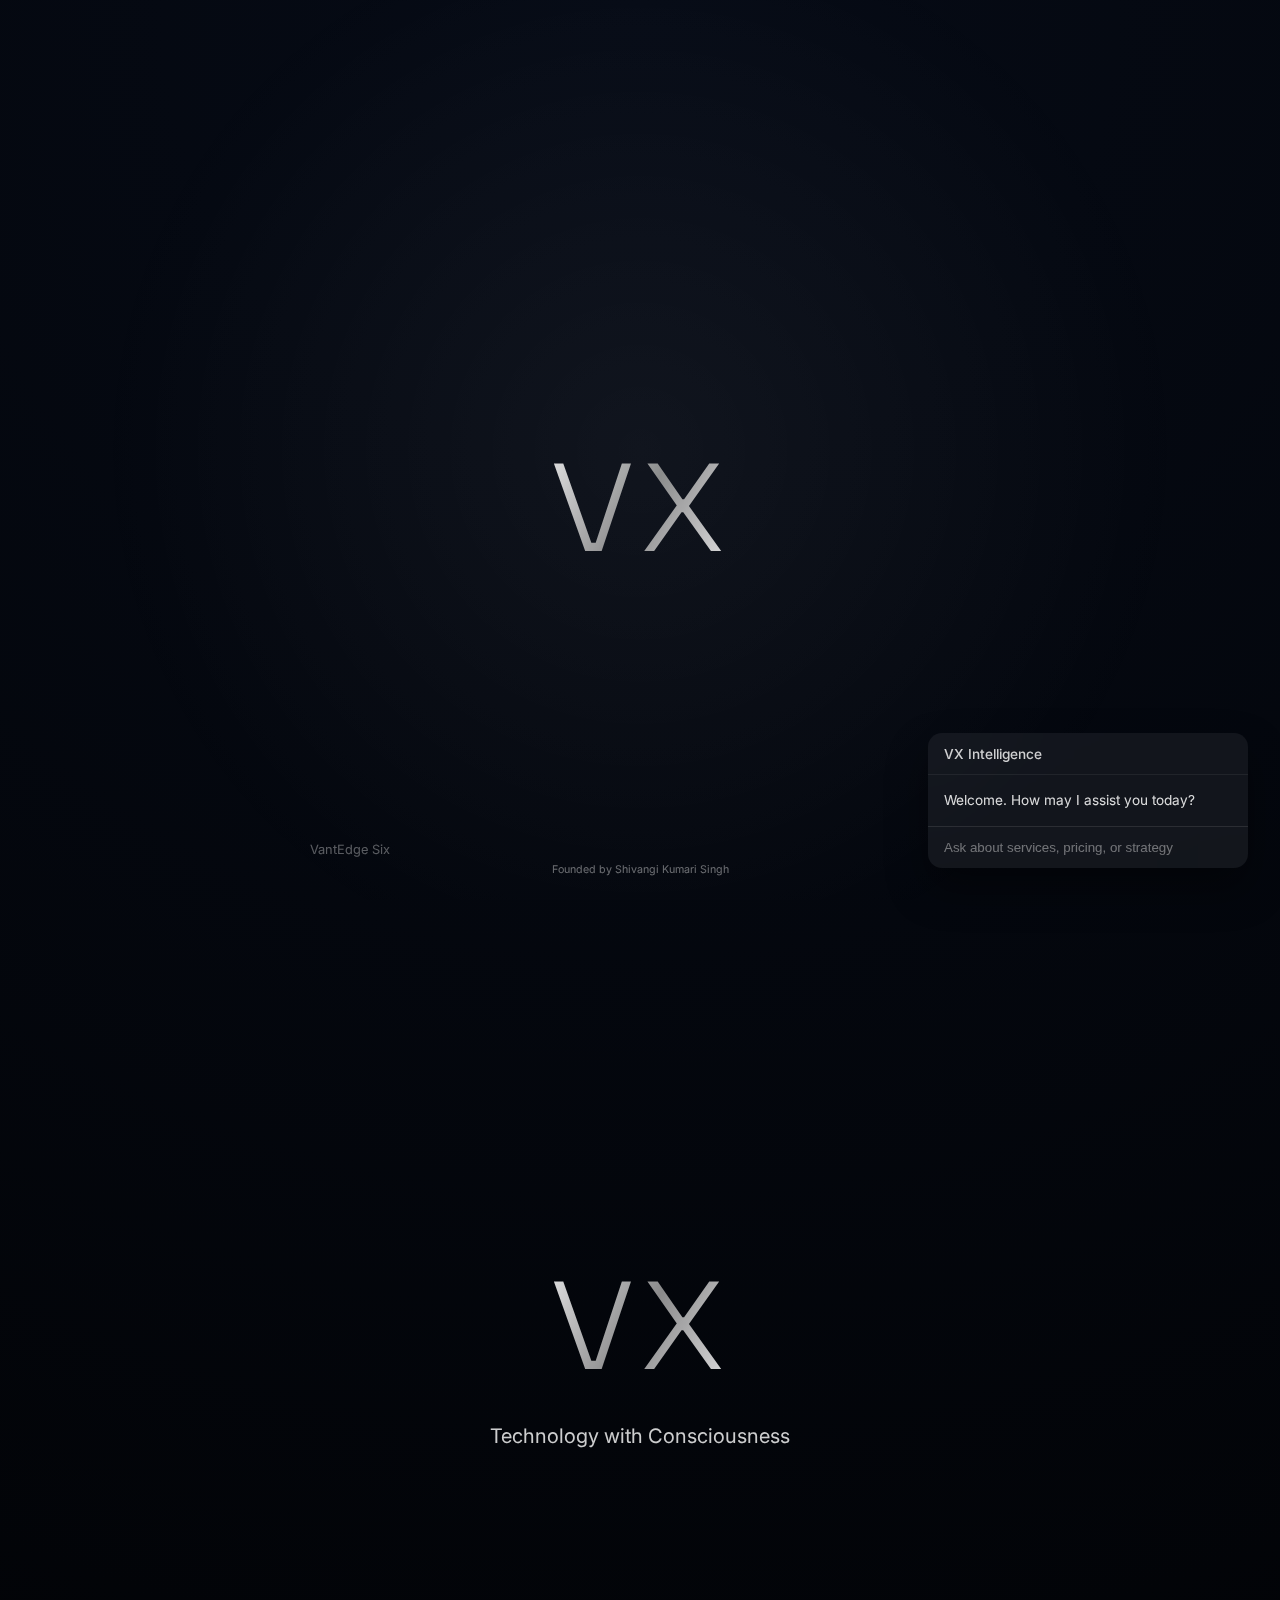
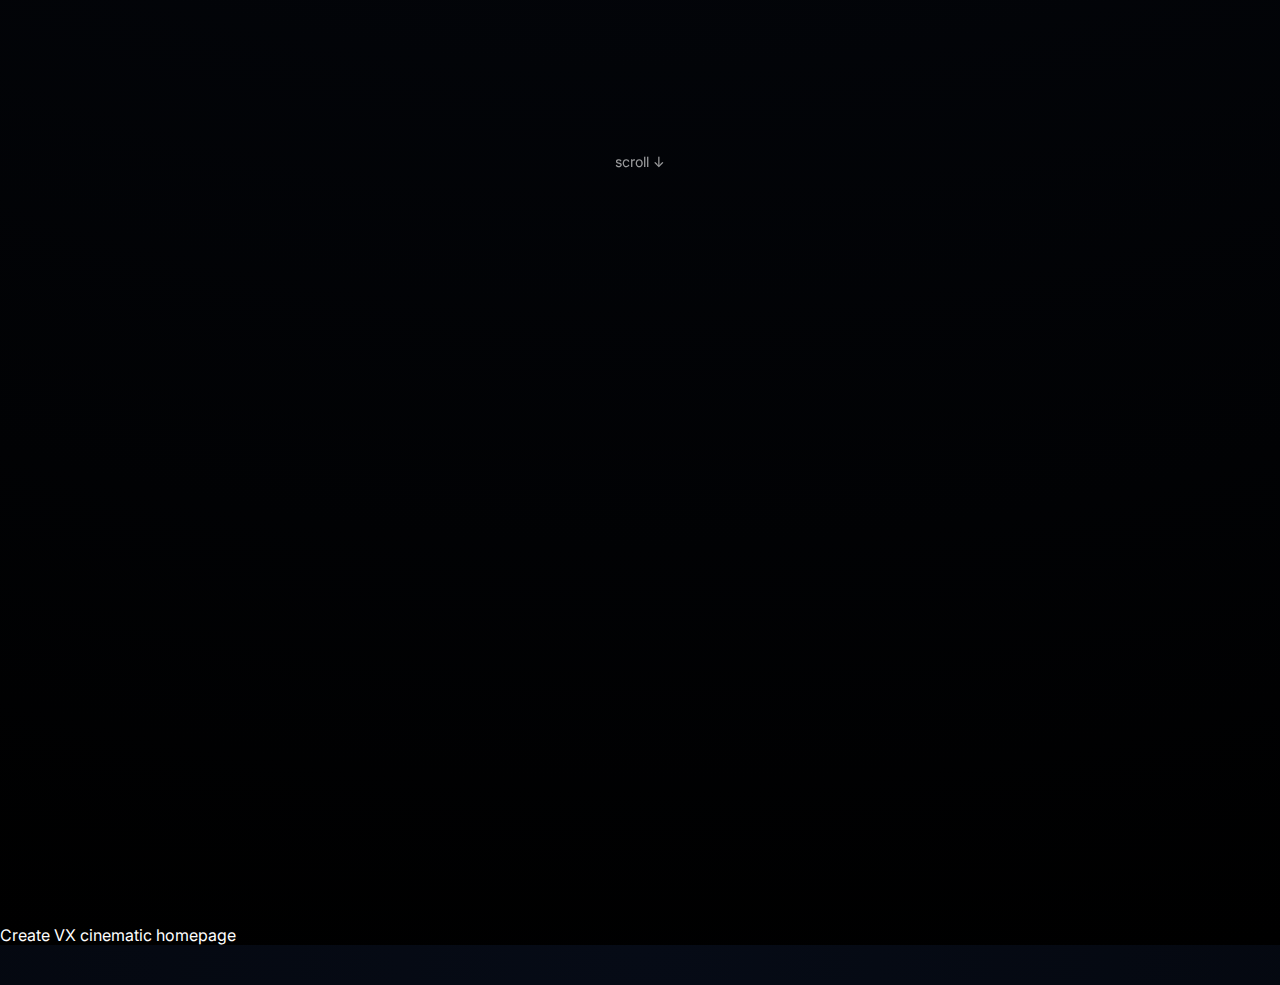
<file: index.html>
<!DOCTYPE html>
<html lang="en">
<head>
  <meta charset="UTF-8" />
  <meta name="viewport" content="width=device-width, initial-scale=1.0" />
  <title>VantEdge Six — Technology with Consciousness</title>
  <link rel="stylesheet" href="style.css" />
</head>
<body>

  <!-- CINEMATIC CONTAINER -->
  <main id="cinematic">

    <!-- SCENE 0: PRELOAD -->
    <section class="scene active" id="scene-0">
      <div class="vx-logo">VX</div>
    </section>

    <!-- SCENE 1: ENTRY -->
    <section class="scene" id="scene-1">
      <h1>Technology with consciousness</h1>
      <p>An enterprise designing intelligent systems for modern scale.</p>
      <span class="enter">Enter</span>
    </section>

    <!-- SCENE 2: PRINCIPLE -->
    <section class="scene" id="scene-2">
      <h2>The Principle</h2>
      <p>
        Technology should not be loud.<br />
        It should be aware.<br /><br />
        We design systems that think before they act.
      </p>
    </section>

    <!-- SCENE 3: DOMAINS -->
    <section class="scene" id="scene-3">
      <h2>Domains of Operation</h2>
      <ul>
        <li>Graphic Design Systems</li>
        <li>UI & UX Architecture</li>
        <li>Development & Engineering</li>
        <li>Virtual Event Management</li>
      </ul>
    </section>

    <!-- SCENE 4: INTELLIGENCE -->
    <section class="scene" id="scene-4">
      <h2>Intelligence Embedded</h2>
      <p>
        Artificial intelligence is not added as a feature.<br />
        It is integrated as a foundational layer.
      </p>
    </section>

    <!-- SCENE 5: SCALE -->
    <section class="scene" id="scene-5">
      <h2>Designed for Scale</h2>
      <ul>
        <li>Multilingual-ready infrastructure</li>
        <li>Global deployment logic</li>
        <li>Automation-first workflows</li>
        <li>Enterprise-grade system design</li>
      </ul>
    </section>

    <!-- SCENE 6: CONNECTION -->
    <section class="scene" id="scene-6">
      <h2>Initiate a Conversation</h2>
      <p>We collaborate with organizations focused on long-term value.</p>
      <p>Email · WhatsApp</p>
    </section>

    <!-- FOOTER -->
    <footer>
      <p>VantEdge Six</p>
      <small>Founded by Shivangi Kumari Singh</small>
    </footer>

 <!-- VX AI INTERFACE -->
<div id="vx-ai">
  <div class="ai-header">VX Intelligence</div>
  <div class="ai-body">
    <p class="ai-message">
      Welcome. How may I assist you today?
    </p>
  </div>
  <input
    type="text"
    placeholder="Ask about services, pricing, or strategy"
    class="ai-input"
  />
</div>
 </main>

  <script src="script.js"></script>
</body>
</html>
<!DOCTYPE html>
<html lang="en">
<head>
  <meta charset="UTF-8" />
  <title>VX — Technology with Consciousness</title>
  <meta name="viewport" content="width=device-width, initial-scale=1.0" />

  <!-- Google Fonts -->
  <link href="https://fonts.googleapis.com/css2?family=Sora:wght@300;400;600&family=Inter:wght@300;400&display=swap" rel="stylesheet">

  <style>
    body {
      margin: 0;
      background: radial-gradient(circle at top, #060b16, #000);
      color: #ffffff;
      font-family: 'Inter', sans-serif;
      overflow-x: hidden;
    }

    .hero {
      height: 100vh;
      display: flex;
      align-items: center;
      justify-content: center;
      flex-direction: column;
      text-align: center;
      position: relative;
    }

    .vx-logo {
      font-family: 'Sora', sans-serif;
      font-size: 120px;
      letter-spacing: 6px;
      color: #00f0ff;
      animation: breathe 6s ease-in-out infinite;
    }

    .tagline {
      margin-top: 20px;
      font-size: 20px;
      opacity: 0.8;
    }

    @keyframes breathe {
      0%, 100% { transform: scale(1); opacity: 0.8; }
      50% { transform: scale(1.04); opacity: 1; }
    }

    .scroll {
      position: absolute;
      bottom: 30px;
      font-size: 14px;
      opacity: 0.6;
      animation: float 2.5s infinite;
    }

    @keyframes float {
      0%, 100% { transform: translateY(0); }
      50% { transform: translateY(-10px); }
    }

    section {
      padding: 120px 10%;
    }

    h2 {
      font-family: 'Sora', sans-serif;
      font-size: 36px;
      margin-bottom: 20px;
    }

    p {
      max-width: 700px;
      line-height: 1.8;
      opacity: 0.85;
    }
  </style>
</head>

<body>

  <!-- HERO -->
  <div class="hero">
    <div class="vx-logo">VX</div>
    <div class="tagline">Technology with Consciousness</div>
    <div class="scroll">scroll ↓</div>
  </div>

  <!-- PHILOSOPHY -->
  <section>
    <h2>Why VX Exists</h2>
    <p>
      VX is not an agency. Not a platform. Not a tool.  
      It is an intelligence layer designed to operate businesses with awareness, precision, and purpose.
    </p>
  </section>

  <!-- SERVICES -->
  <section>
    <h2>What VX Does</h2>
    <p>
      Graphic Design · UI/UX · Engineering · Virtual Event Systems ·  
      Enterprise Intelligence · Global Operations
    </p>
  </section>

</body>
</html>
Create VX cinematic homepage
</file>
<file: style.css>
* {
  margin: 0;
  padding: 0;
  box-sizing: border-box;
}

body {
  background: #0b0b0d;
  color: #eaeaea;
  font-family: -apple-system, BlinkMacSystemFont, "Segoe UI", sans-serif;
  overflow: hidden;
}

#cinematic {
  height: 100vh;
  width: 100vw;
  position: relative;
}

.scene {
  position: absolute;
  inset: 0;
  display: flex;
  flex-direction: column;
  justify-content: center;
  align-items: center;
  text-align: center;
  opacity: 0;
  transition: opacity 1.6s cubic-bezier(0.22, 1, 0.36, 1);
  padding: 2rem;
}

.scene.active {
  opacity: 1;
}

h1 {
  font-size: 3rem;
  font-weight: 500;
  margin-bottom: 1rem;
}

h2 {
  font-size: 2rem;
  margin-bottom: 1rem;
}

p {
  max-width: 720px;
  line-height: 1.6;
  opacity: 0.85;
}

ul {
  list-style: none;
  margin-top: 1.5rem;
}

li {
  margin: 0.6rem 0;
  font-size: 1.1rem;
}

.enter {
  margin-top: 2rem;
  font-size: 0.9rem;
  letter-spacing: 2px;
  opacity: 0.7;
  cursor: pointer;
}

.vx-logo {
  font-size: 4.2rem;
  letter-spacing: 8px;
  font-weight: 300;
  opacity: 0.9;
  background: linear-gradient(
    120deg,
    #ffffff,
    #9a9a9a,
    #ffffff
  );
  -webkit-background-clip: text;
  -webkit-text-fill-color: transparent;
  animation: breathe 7s ease-in-out infinite;
}


@keyframes breathe {
  0%, 100% { opacity: 0.6; }
  50% { opacity: 0.9; }
}

footer {
  position: absolute;
  bottom: 1.5rem;
  width: 100%;
  text-align: center;
  font-size: 0.8rem;
  opacity: 0.4;
}

/* MOBILE */
@media (max-width: 768px) {
  h1 { font-size: 2rem; }
  h2 { font-size: 1.6rem; }
}
body::before {
  content: "";
  position: fixed;
  inset: 0;
  background:
    radial-gradient(
      circle at center,
      rgba(255,255,255,0.05),
      transparent 70%
    );
  pointer-events: none;
}
.scene * {
  animation: none;
}
#vx-ai {
  position: fixed;
  right: 2rem;
  bottom: 2rem;
  width: 320px;
  background: rgba(255, 255, 255, 0.06);
  backdrop-filter: blur(18px);
  border-radius: 14px;
  box-shadow: 0 20px 40px rgba(0,0,0,0.4);
  color: #fff;
  font-size: 0.85rem;
  display: flex;
  flex-direction: column;
}

.ai-header {
  padding: 0.8rem 1rem;
  font-weight: 500;
  opacity: 0.8;
  border-bottom: 1px solid rgba(255,255,255,0.08);
}

.ai-body {
  padding: 1rem;
  flex: 1;
}

.ai-message {
  opacity: 0.85;
  line-height: 1.4;
}

.ai-input {
  background: transparent;
  border: none;
  border-top: 1px solid rgba(255,255,255,0.1);
  padding: 0.8rem 1rem;
  color: #fff;
  outline: none;
}

.ai-input::placeholder {
  color: rgba(255,255,255,0.4);
}
/* =========================
   VX — Conscious Tech Style
   ========================= */

body {
  margin: 0;
  background: radial-gradient(circle at top, #060b16, #000);
  color: #ffffff;
  font-family: 'Inter', sans-serif;
  overflow-x: hidden;
}

/* HERO */
.hero {
  height: 100vh;
  display: flex;
  align-items: center;
  justify-content: center;
  flex-direction: column;
  text-align: center;
  position: relative;
}

.vx-logo {
  font-family: 'Sora', sans-serif;
  font-size: 120px;
  letter-spacing: 6px;
  color: #00f0ff;
  animation: breathe 6s ease-in-out infinite;
}

.tagline {
  margin-top: 20px;
  font-size: 20px;
  opacity: 0.85;
}

.scroll {
  position: absolute;
  bottom: 30px;
  font-size: 14px;
  opacity: 0.6;
  animation: float 2.5s infinite;
}

/* SECTIONS */
section {
  padding: 120px 10%;
}

h2 {
  font-family: 'Sora', sans-serif;
  font-size: 36px;
  margin-bottom: 20px;
}

p {
  max-width: 720px;
  line-height: 1.8;
  opacity: 0.85;
}

/* ANIMATIONS */
@keyframes breathe {
  0%, 100% { transform: scale(1); opacity: 0.8; }
  50% { transform: scale(1.04); opacity: 1; }
}

@keyframes float {
  0%, 100% { transform: translateY(0); }
  50% { transform: translateY(-10px); }
}
/* CINEMATIC SCROLL */
section {
  opacity: 0;
  transform: translateY(60px);
  transition: all 1.2s ease;
}

section.show {
  opacity: 1;
  transform: translateY(0);
}
/* VX LOGO ANIMATION */
.vx-logo {
/* =========================
   VX LOGO — CONSCIOUS MOTION
   ========================= */

.vx-logo {
  font-family: 'Sora', sans-serif;
  font-size: 120px;
  letter-spacing: 6px;
  display: flex;
  gap: 8px;
  animation: breathe 6s ease-in-out infinite;
}

.vx-logo .v {
  color: #3a7bff;
  text-shadow: 0 0 20px rgba(58,123,255,0.6);
}

.vx-logo .x {
  color: #00f0ff;
  text-shadow: 0 0 30px rgba(0,240,255,0.8);
  animation: pulseX 4s ease-in-out infinite;
}

@keyframes pulseX {
  0%, 100% {
    opacity: 0.8;
    text-shadow: 

/* =========================
   VX LOGO — CONSCIOUS MOTION
   ========================= */

.vx-logo {
  font-family: 'Sora', sans-serif;
  font-size: 120px;
  letter-spacing: 6px;
  display: flex;
  gap: 8px;
  animation: breathe 6s ease-in-out infinite;
}

.vx-logo .v {
  color: #3a7bff;
  text-shadow: 0 0 20px rgba(58,123,255,0.6);
}

.vx-logo .x {
  color: #00f0ff;
  text-shadow: 0 0 30px rgba(0,240,255,0.8);
  animation: pulseX 4s ease-in-out infinite;
}

@keyframes pulseX {
  0%, 100% {
    opacity: 0.8;
    text-shadow: 0 0 20px rgba(0,240,255,0.6);
  }
  50% {
    opacity: 1;
    text-shadow: 0 0 60
</file>
